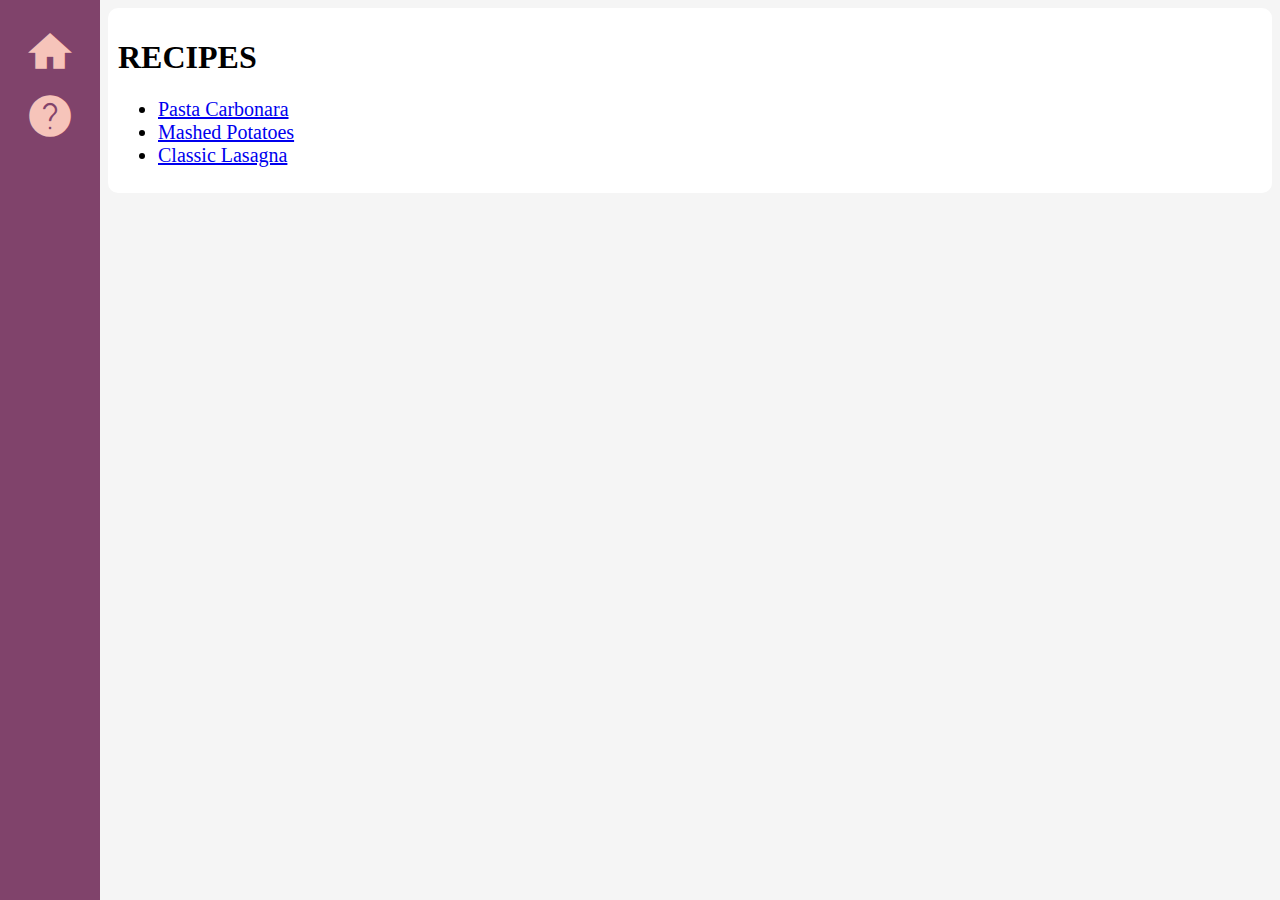
<file: index.html>
<!DOCTYPE html>

<html lang="en">
    
<head>
    <meta charset="UTF-8">
    <link rel="stylesheet" href="styles.css">
    <link href="https://fonts.googleapis.com/icon?family=Material+Icons" rel="stylesheet">
    <title>Homepage</title>
</head>

<body>
    <div class="sidenav material-icons">
        <a href="index.html">&#xe88a</a>
        <a href="about.html">&#xe887</a>
    </div>
    <div class="main">
        <h1>Recipes</h1>
        <ul>
            <li><a href="recipes/carbonara.html">Pasta Carbonara</a></li>
            <li><a href="recipes/mashed_potatoes.html">Mashed Potatoes</a></li>
            <li><a href="recipes/lasagna.html">Classic Lasagna</a></li>
        </ul>
    </div>
</body>
    
</html>
</file>
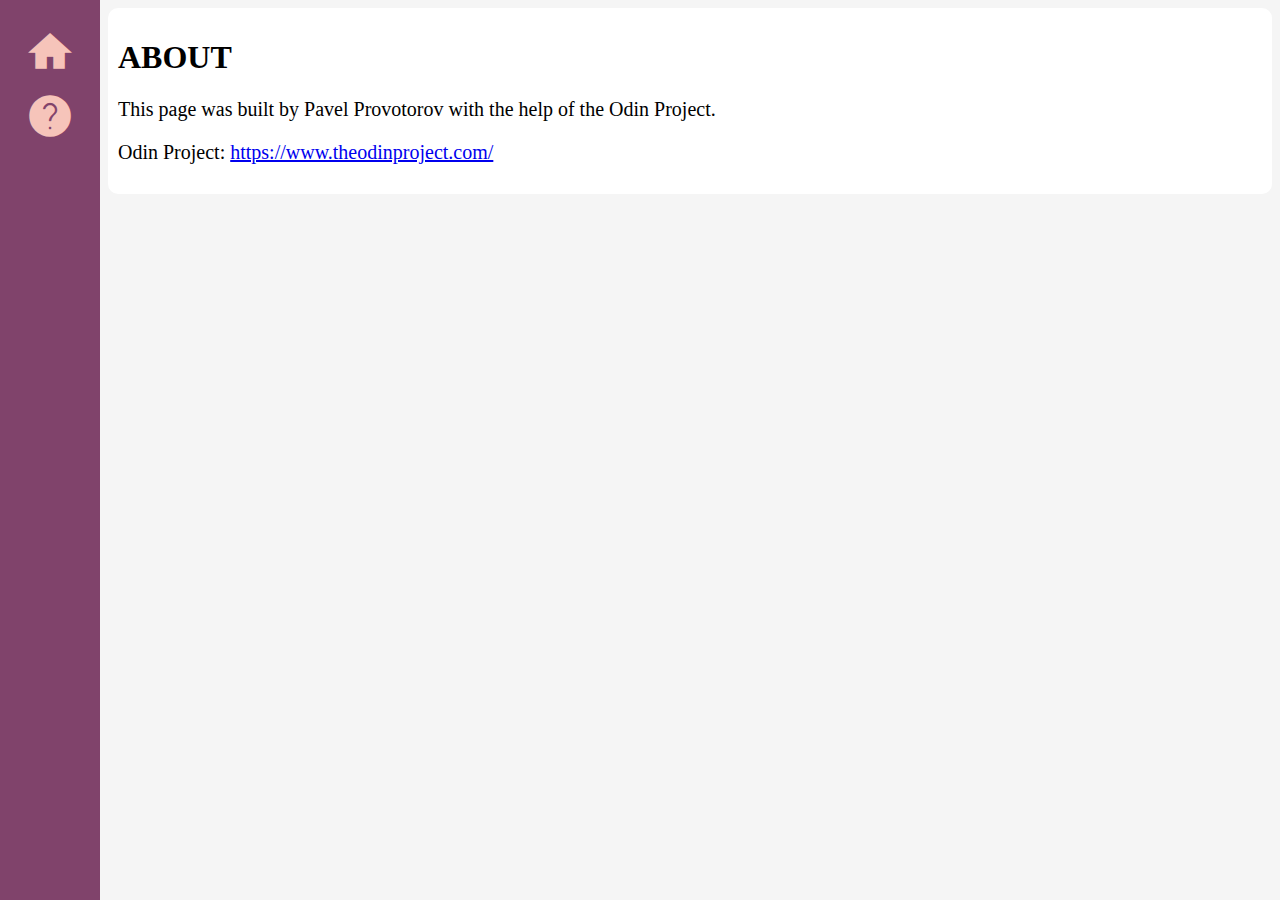
<file: about.html>
<!DOCTYPE html>

<html lang="en">
    
<head>
    <meta charset="UTF-8">
    <link rel="stylesheet" href="styles.css">
    <link href="https://fonts.googleapis.com/icon?family=Material+Icons" rel="stylesheet">
    <title>About</title>
</head>

<body>
    <div class="sidenav material-icons">
        <a href="index.html">&#xe88a</a>
        <a href="about.html">&#xe887</a>
    </div>
    <div class="main">
        <h1>About</h1>
        <p>
            This page was built by Pavel Provotorov with the help of the Odin Project.
        </p>
        <p>
            Odin Project: <a href="https://www.theodinproject.com/">https://www.theodinproject.com/</a>
        </p>
    </div>
</body>
    
</html>
</file>
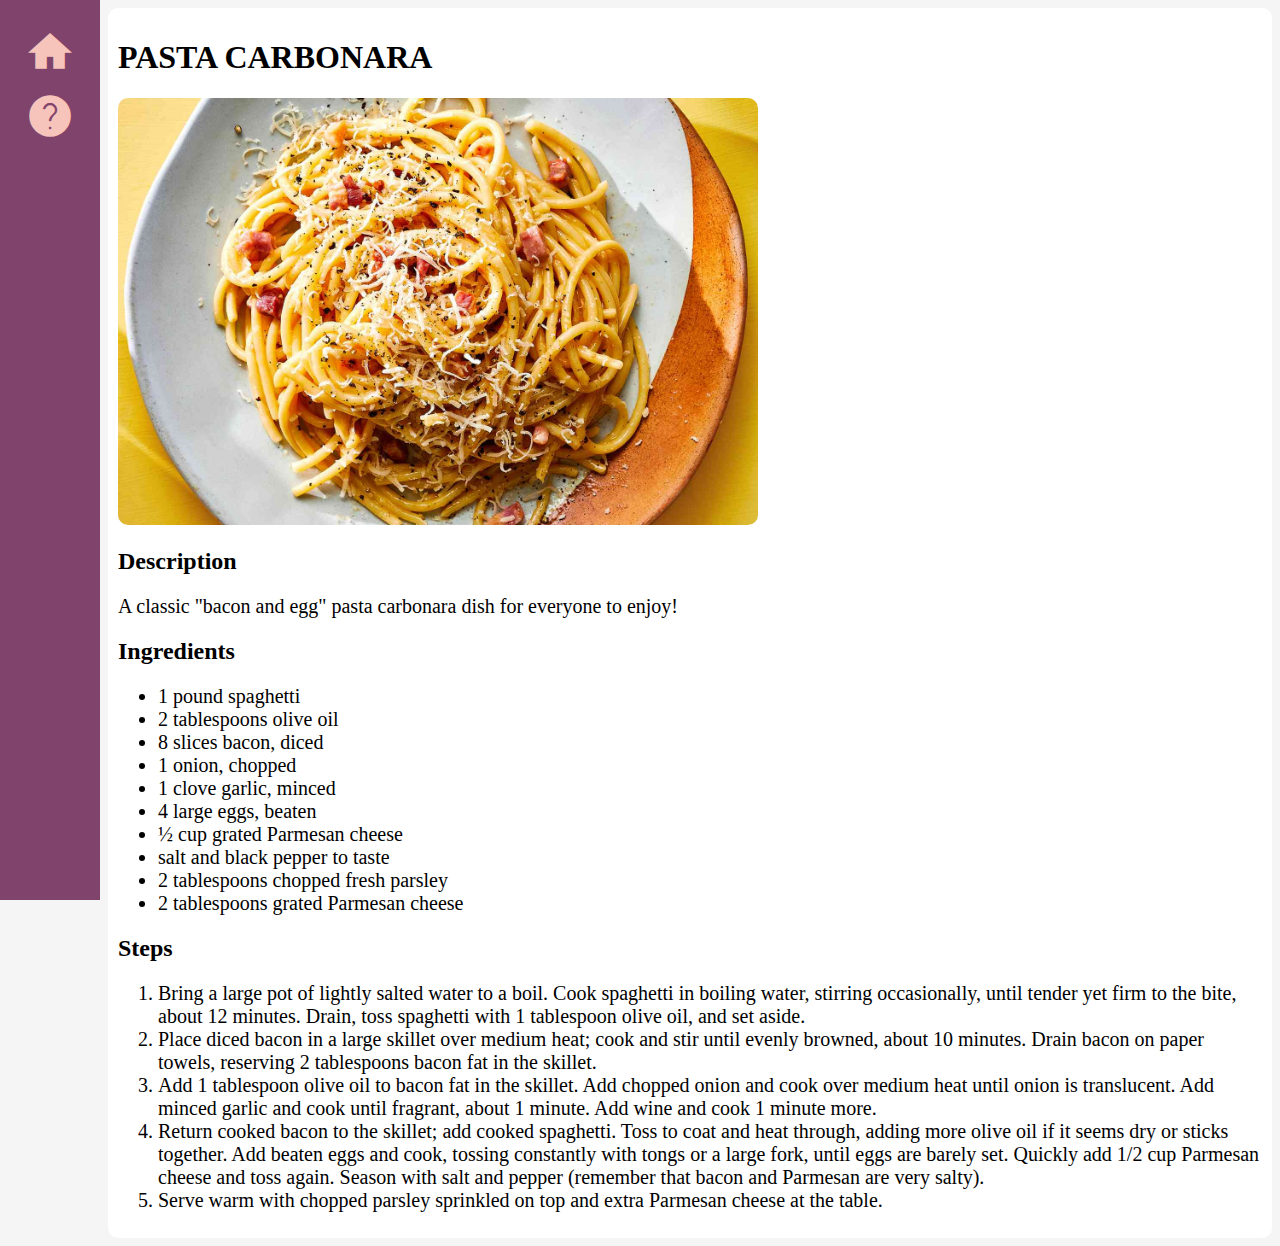
<file: recipes/carbonara.html>
<!DOCTYPE html>

<html lang="en">
    
<head>
    <meta charset="UTF-8">
    <title>Pasta Carbonara</title>
    <link rel="stylesheet" href="../styles.css">
    <link href="https://fonts.googleapis.com/icon?family=Material+Icons" rel="stylesheet">
</head>

<body>
    <div class="sidenav material-icons">
        <a href="../index.html">&#xe88a</a>
        <a href="../about.html">&#xe887</a>
    </div>
    <div class="main">
        <h1>Pasta Carbonara</h1>
        <img src="../img/carbonara.jpg">
        <h2>Description</h2>
        <p>
            A classic "bacon and egg" pasta carbonara dish for everyone to enjoy!
        </p>
        <h2>Ingredients</h2>
        <ul>
            <li>1 pound spaghetti</li>
            <li>2 tablespoons olive oil</li>
            <li>8 slices bacon, diced</li>
            <li>1 onion, chopped</li>
            <li>1 clove garlic, minced</li>
            <li>4 large eggs, beaten</li>
            <li>½ cup grated Parmesan cheese</li>
            <li>salt and black pepper to taste</li>
            <li>2 tablespoons chopped fresh parsley</li>
            <li>2 tablespoons grated Parmesan cheese</li>
        </ul>
        <h2>Steps</h2>
        <ol>
            <li>Bring a large pot of lightly salted water to a boil. Cook spaghetti in boiling water, stirring occasionally, until tender yet firm to the bite, about 12 minutes. Drain, toss spaghetti with 1 tablespoon olive oil, and set aside.</li>
            <li>Place diced bacon in a large skillet over medium heat; cook and stir until evenly browned, about 10 minutes. Drain bacon on paper towels, reserving 2 tablespoons bacon fat in the skillet.</li>
            <li>Add 1 tablespoon olive oil to bacon fat in the skillet. Add chopped onion and cook over medium heat until onion is translucent. Add minced garlic and cook until fragrant, about 1 minute. Add wine and cook 1 minute more.</li>
            <li>Return cooked bacon to the skillet; add cooked spaghetti. Toss to coat and heat through, adding more olive oil if it seems dry or sticks together. Add beaten eggs and cook, tossing constantly with tongs or a large fork, until eggs are barely set. Quickly add 1/2 cup Parmesan cheese and toss again. Season with salt and pepper (remember that bacon and Parmesan are very salty).</li>
            <li>Serve warm with chopped parsley sprinkled on top and extra Parmesan cheese at the table.</li>
        </ol>
    </div>
</body>
    
</html>
</file>
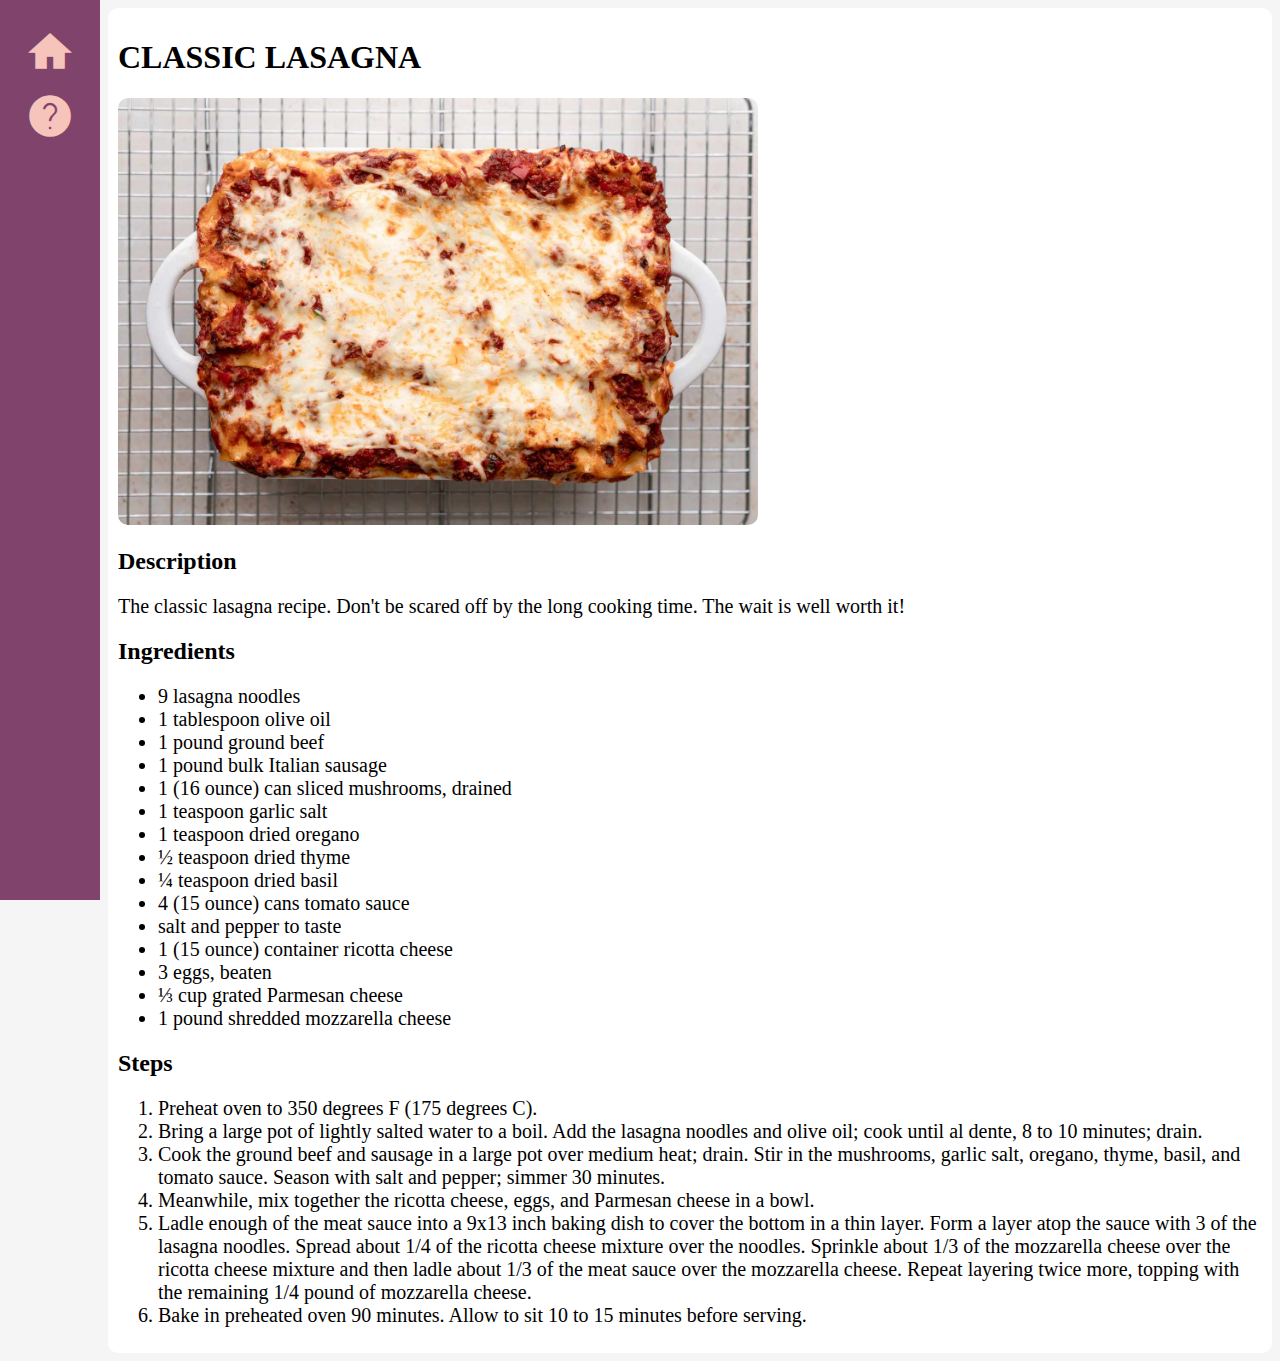
<file: recipes/lasagna.html>
<!DOCTYPE html>

<html lang="en">
    
<head>
    <meta charset="UTF-8">
    <title>Classic Lasagna</title>
    <link rel="stylesheet" href="../styles.css">
    <link href="https://fonts.googleapis.com/icon?family=Material+Icons" rel="stylesheet">
</head>

<body>
    <div class="sidenav material-icons">
        <a href="../index.html">&#xe88a</a>
        <a href="../about.html">&#xe887</a>
    </div>
    <div class="main">
        <h1>Classic Lasagna</h1>
        <img src="../img/lasagna.jpg">
        <h2>Description</h2>
        <p>
            The classic lasagna recipe. Don't be scared off by the long cooking time. The wait is well worth it!
        </p>
        <h2>Ingredients</h2>
        <ul>
            <li>9 lasagna noodles</li>
            <li>1 tablespoon olive oil</li>
            <li>1 pound ground beef</li>
            <li>1 pound bulk Italian sausage</li>
            <li>1 (16 ounce) can sliced mushrooms, drained</li>
            <li>1 teaspoon garlic salt</li>
            <li>1 teaspoon dried oregano</li>
            <li>½ teaspoon dried thyme</li>
            <li>¼ teaspoon dried basil</li>
            <li>4 (15 ounce) cans tomato sauce</li>
            <li>salt and pepper to taste</li>
            <li>1 (15 ounce) container ricotta cheese</li>
            <li>3 eggs, beaten</li>
            <li>⅓ cup grated Parmesan cheese</li>
            <li>1 pound shredded mozzarella cheese</li>
        </ul>
        <h2>Steps</h2>
        <ol>
            <li>Preheat oven to 350 degrees F (175 degrees C).</li>
            <li>Bring a large pot of lightly salted water to a boil. Add the lasagna noodles and olive oil; cook until al dente, 8 to 10 minutes; drain.</li>
            <li>Cook the ground beef and sausage in a large pot over medium heat; drain. Stir in the mushrooms, garlic salt, oregano, thyme, basil, and tomato sauce. Season with salt and pepper; simmer 30 minutes.</li>
            <li>Meanwhile, mix together the ricotta cheese, eggs, and Parmesan cheese in a bowl.</li>
            <li>Ladle enough of the meat sauce into a 9x13 inch baking dish to cover the bottom in a thin layer. Form a layer atop the sauce with 3 of the lasagna noodles. Spread about 1/4 of the ricotta cheese mixture over the noodles. Sprinkle about 1/3 of the mozzarella cheese over the ricotta cheese mixture and then ladle about 1/3 of the meat sauce over the mozzarella cheese. Repeat layering twice more, topping with the remaining 1/4 pound of mozzarella cheese.</li>
            <li>Bake in preheated oven 90 minutes. Allow to sit 10 to 15 minutes before serving.</li>
        </ol>
    </div>
</body>
    
</html>
</file>
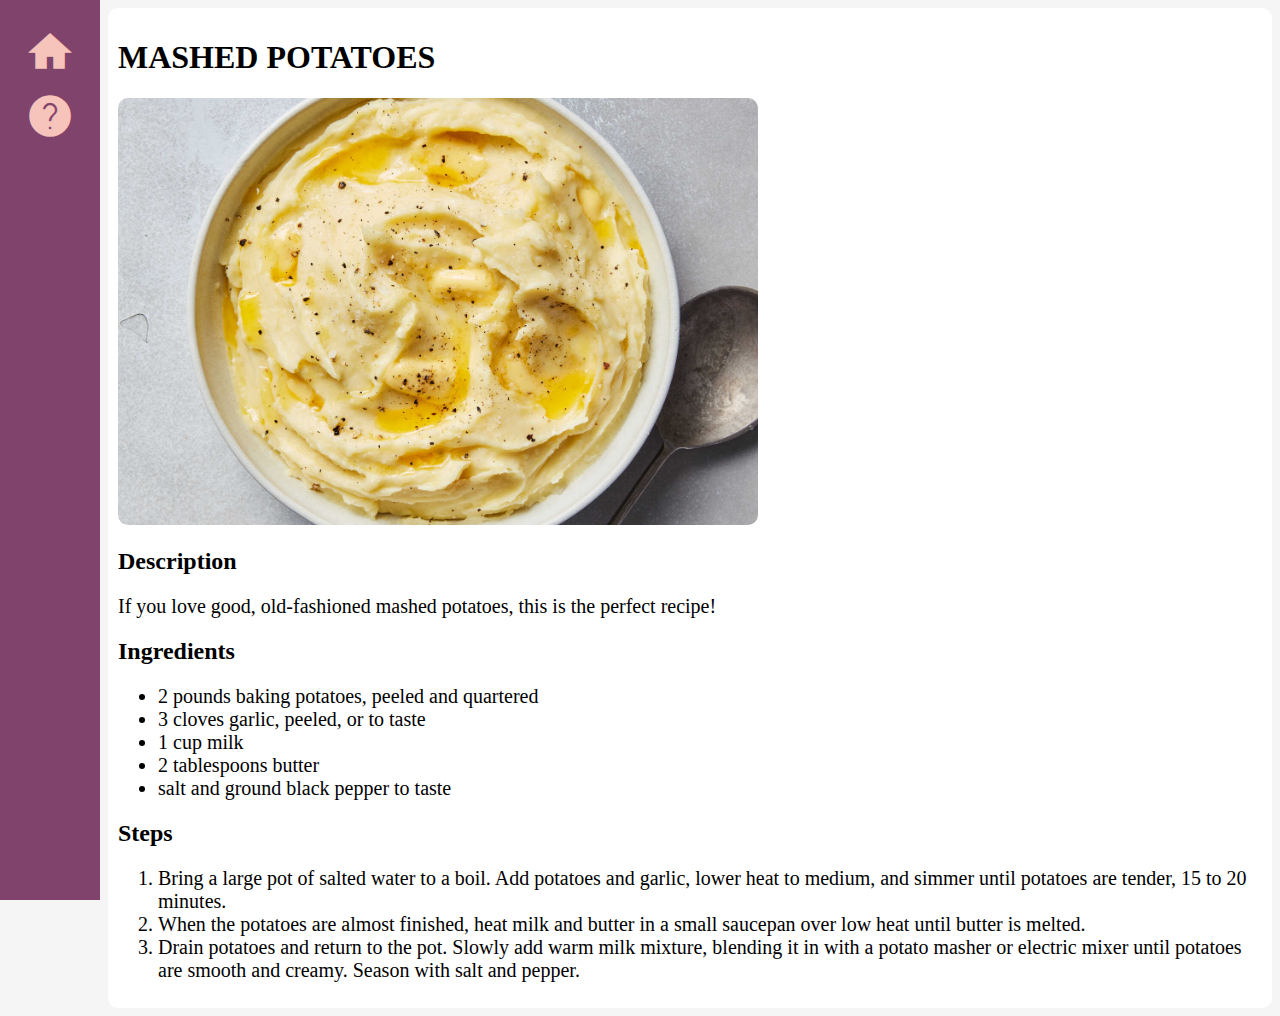
<file: recipes/mashed_potatoes.html>
<!DOCTYPE html>

<html lang="en">
    
<head>
    <meta charset="UTF-8">
    <title>Mashed Potatoes</title>
    <link rel="stylesheet" href="../styles.css">
    <link href="https://fonts.googleapis.com/icon?family=Material+Icons" rel="stylesheet">
</head>

<body>
    <div class="sidenav material-icons">
        <a href="../index.html">&#xe88a</a>
        <a href="../about.html">&#xe887</a>
    </div>
    <div class="main">
        <h1>Mashed Potatoes</h1>
        <img src="../img/mashed_potatoes.jpg">
        <h2>Description</h2>
        <p>
            If you love good, old-fashioned mashed potatoes, this is the perfect recipe!
        </p>
        <h2>Ingredients</h2>
        <ul>
            <li>2 pounds baking potatoes, peeled and quartered</li>
            <li>3 cloves garlic, peeled, or to taste</li>
            <li>1 cup milk</li>
            <li>2 tablespoons butter</li>
            <li>salt and ground black pepper to taste</li>
        </ul>
        <h2>Steps</h2>
        <ol>
            <li>Bring a large pot of salted water to a boil. Add potatoes and garlic, lower heat to medium, and simmer until potatoes are tender, 15 to 20 minutes.</li>
            <li>When the potatoes are almost finished, heat milk and butter in a small saucepan over low heat until butter is melted.</li>
            <li>Drain potatoes and return to the pot. Slowly add warm milk mixture, blending it in with a potato masher or electric mixer until potatoes are smooth and creamy. Season with salt and pepper.</li>
        </ol>
    </div>
</body>
    
</html>
</file>
<file: styles.css>
div.sidenav {
    height: 100%;
    width: 100px;
    position: fixed;
    z-index: 1;
    top: 0;
    left: 0;
    background-color: #80436b;
    overflow-x: hidden;
    padding-top: 20px;
  }

.sidenav a{
    padding: 8px 0px 8px 0px;
    text-decoration: none;
    display: block;
    color: #f6c4ba;
    text-align: center;
    font-weight: bolder;
    font-size: 48px;
}

.sidenav a:hover {
    color: whitesmoke;
  }

div.main{
    color: black;
    background-color: white;
    margin-left: 100px;
    border-radius: 10px;
    padding-top: 10px;
    padding-bottom: 10px;
    padding-right: 10px;
    padding-left: 10px;
  }

.main img{
    min-width: 320px;
    min-height: 240px;
    max-width: 640px;
    max-height: 480px;
    height: auto;
    width: auto;
    border-radius: 10px;
}

body {
    background-color: whitesmoke;
}

h1 {
    font-weight: bold;
    text-transform: uppercase;
}

h2 {
    font-weight: bold;
}

p {
    font-size: 20px;
    font-weight: normal;
}

li {
    font-size: 20px;
    font-weight: normal;
}

* {

}

html {
    box-sizing: border-box;
  }
  *,
  *::before,
  *::after {
    box-sizing: inherit;
  }
</file>
